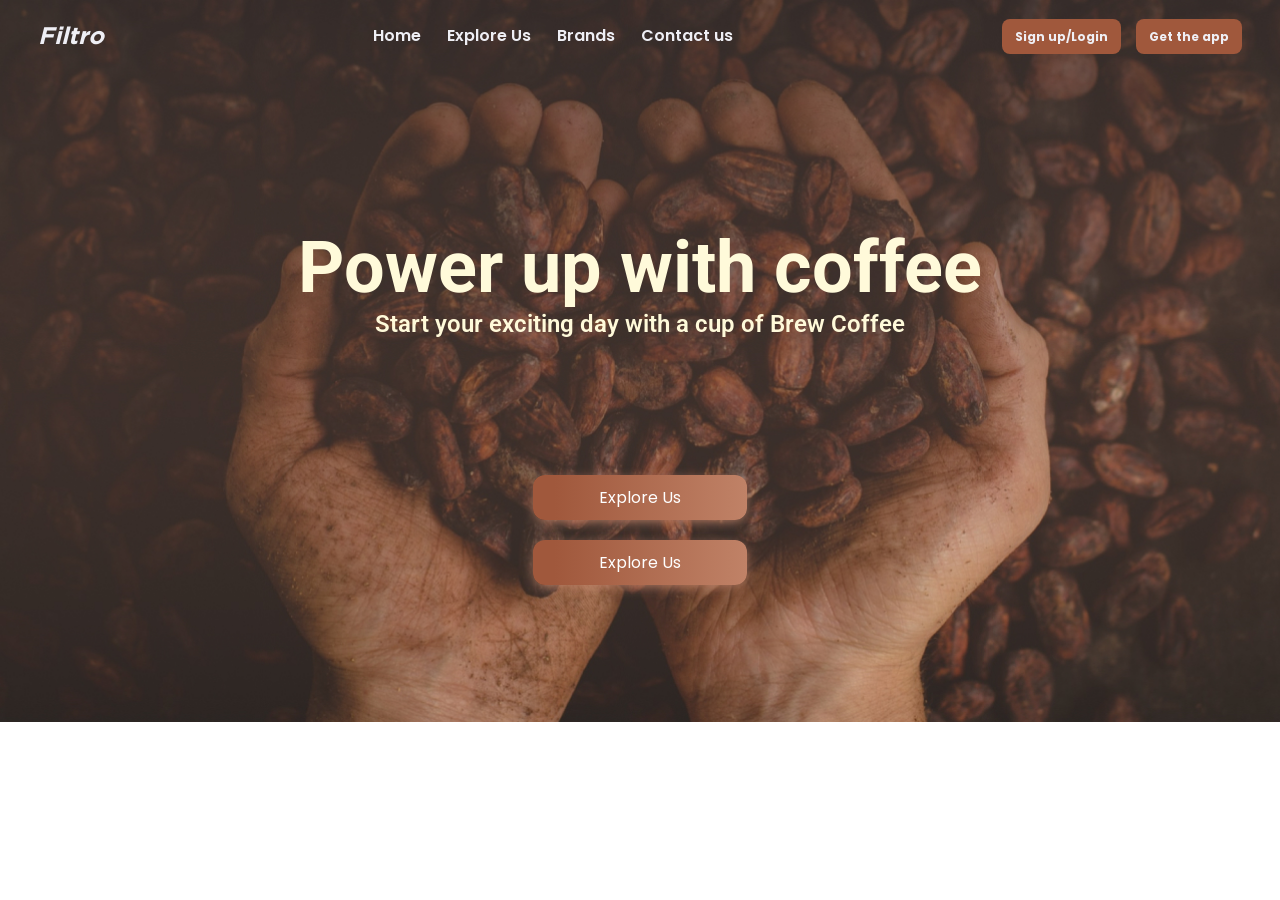
<file: index.html>
<!-- https://www.figma.com/design/m7GBOV5OuIIdWbecUhikfz/Coffee-Website-UI-UX--Community-?t=5yRfrMCX4vzDtOOF-0 -->
 <!-- https://github.com/Andrey-SD/Filtro -->
<!DOCTYPE html>
<html lang="en">

<head>
  <meta charset="UTF-8">
  <meta name="viewport" content="width=device-width, initial-scale=1.0">
  <title>Filtro</title>
  <link rel="preconnect" href="https://fonts.googleapis.com">
  <link rel="preconnect" href="https://fonts.gstatic.com" crossorigin>
  <link
    href="https://fonts.googleapis.com/css2?family=Poppins:ital,wght@0,100;0,200;0,300;0,400;0,500;0,600;0,700;0,800;0,900;1,100;1,200;1,300;1,400;1,500;1,600;1,700;1,800;1,900&family=Roboto:ital,wght@0,100..900;1,100..900&display=swap"
    rel="stylesheet">
  <link rel="stylesheet" href="css/style.css">
  <link rel="shortcut icon" href="images/favicon.png" type="image/png">
</head>

<body>
  <div class="hero-wrapper">
    <header class="header fl">
      <div class="header-logo">
        <h1 class="logo">Filtro</h1>
      </div>
      <!-- ----------- -->
      <div>
        <nav class="header-nav">
          <ul class="nav-list fl">
            <li class="nav-item">
              <a href="#" class="nav-link">Home</a>
            </li>
            <li class="nav-item">
              <a href="#" class="nav-link">Explore Us</a>
            </li>
            <li class="nav-item">
              <a href="#" class="nav-link">Brands</a>
            </li>
            <li class="nav-item">
              <a href="#" class="nav-link">Contact us</a>
            </li>
          </ul>
        </nav>
      </div>
      <!-- ------------ -->
      <div class="header-reg">
        <ul class="reg-box fl">
          <li class="reg-item">
            <a href="" class="reg-btn btn">Sign up/Login</a>
          </li>
          <li class="reg-item">
            <a href="" class="reg-btn btn">Get the app</a>
          </li>
        </ul>
      </div>
    </header>
    <section class="banner">

      <div class="banner-title-box">
        <h1 class="banner-title">Power up with coffee</h1>
        <h3 class="banner-subtitle">
          Start your exciting day with a cup of Brew Coffee
        </h3>
      </div>

      <div class="banner-explore-box fl">
        <a href="#" class="explore-btn">Explore Us</a>
        <a href="#" class="explore-btn">Explore Us</a>
      </div>
    </section>
  </div>

</body>

</html>
</file>
<file: css/style.css>
* {
  margin: 0;
  padding: 0;
  box-sizing: border-box;
  list-style: none;
  text-decoration: none;
}

body {
  font-family: Poppins;
}

.hero-wrapper {
  background-image: url(../images/BG.jpg);
  background-position: center;
  background-repeat: no-repeat;
  background-size: cover;
}

.fl {
  display: flex;
}

.header {
  justify-content: space-between;
  align-items: center;
  padding: 22px 38px;
}

.header a,
.logo {
  color: #EFEFF5;
}

.logo {
  font-size: 24px;
  font-style: italic;
  font-weight: bold;
  font-family: "Gotham";
}

@font-face {
  font-family: "Gotham";
  src: url(../font/Gotham-Font/Gotham-Bold.otf);
}

.nav-list {
  gap: 26px;
}

.nav-link {
  font-size: 16px;
  font-weight: 600;
}

:root {
  --color-dusty-beige: #CCB9B1;
  --color-terracotta: #C08267;
  --color-roasted-coffee: #A0583C;
  --color-cream: #FFFADA;
}

.reg-box {
  gap: 15px;
}

.btn {
  background-color: var(--color-roasted-coffee);
  color: var(--color-cream);
  border-radius: 8px;
  padding: 9px 13px;
  font-size: 12px;
  font-weight: bold;
}

.banner-title-box {
  color: var(--color-cream);
  text-align: center;
  padding: 155px 0 137px 0;
  font-family: Roboto;
}

.banner-title {
  font-size: 72px;
  font-weight: bold;
}

.banner-subtitle {
  font-size: 24px;
  font-weight: 600;
}

.banner-explore-box {
  justify-content: center;
  align-items: center;
  flex-direction: column;
  gap: 20px;
  padding-bottom: 137px;
}

.explore-btn {
  background: linear-gradient(90deg, var(--color-roasted-coffee) 10%, var(--color-terracotta) 100%);
  border-radius: 12px;
  padding: 10px 66px;
  color: #FFFFFF;
  box-shadow: 0px 3px 12px -2px var(--color-terracotta)
}
</file>
